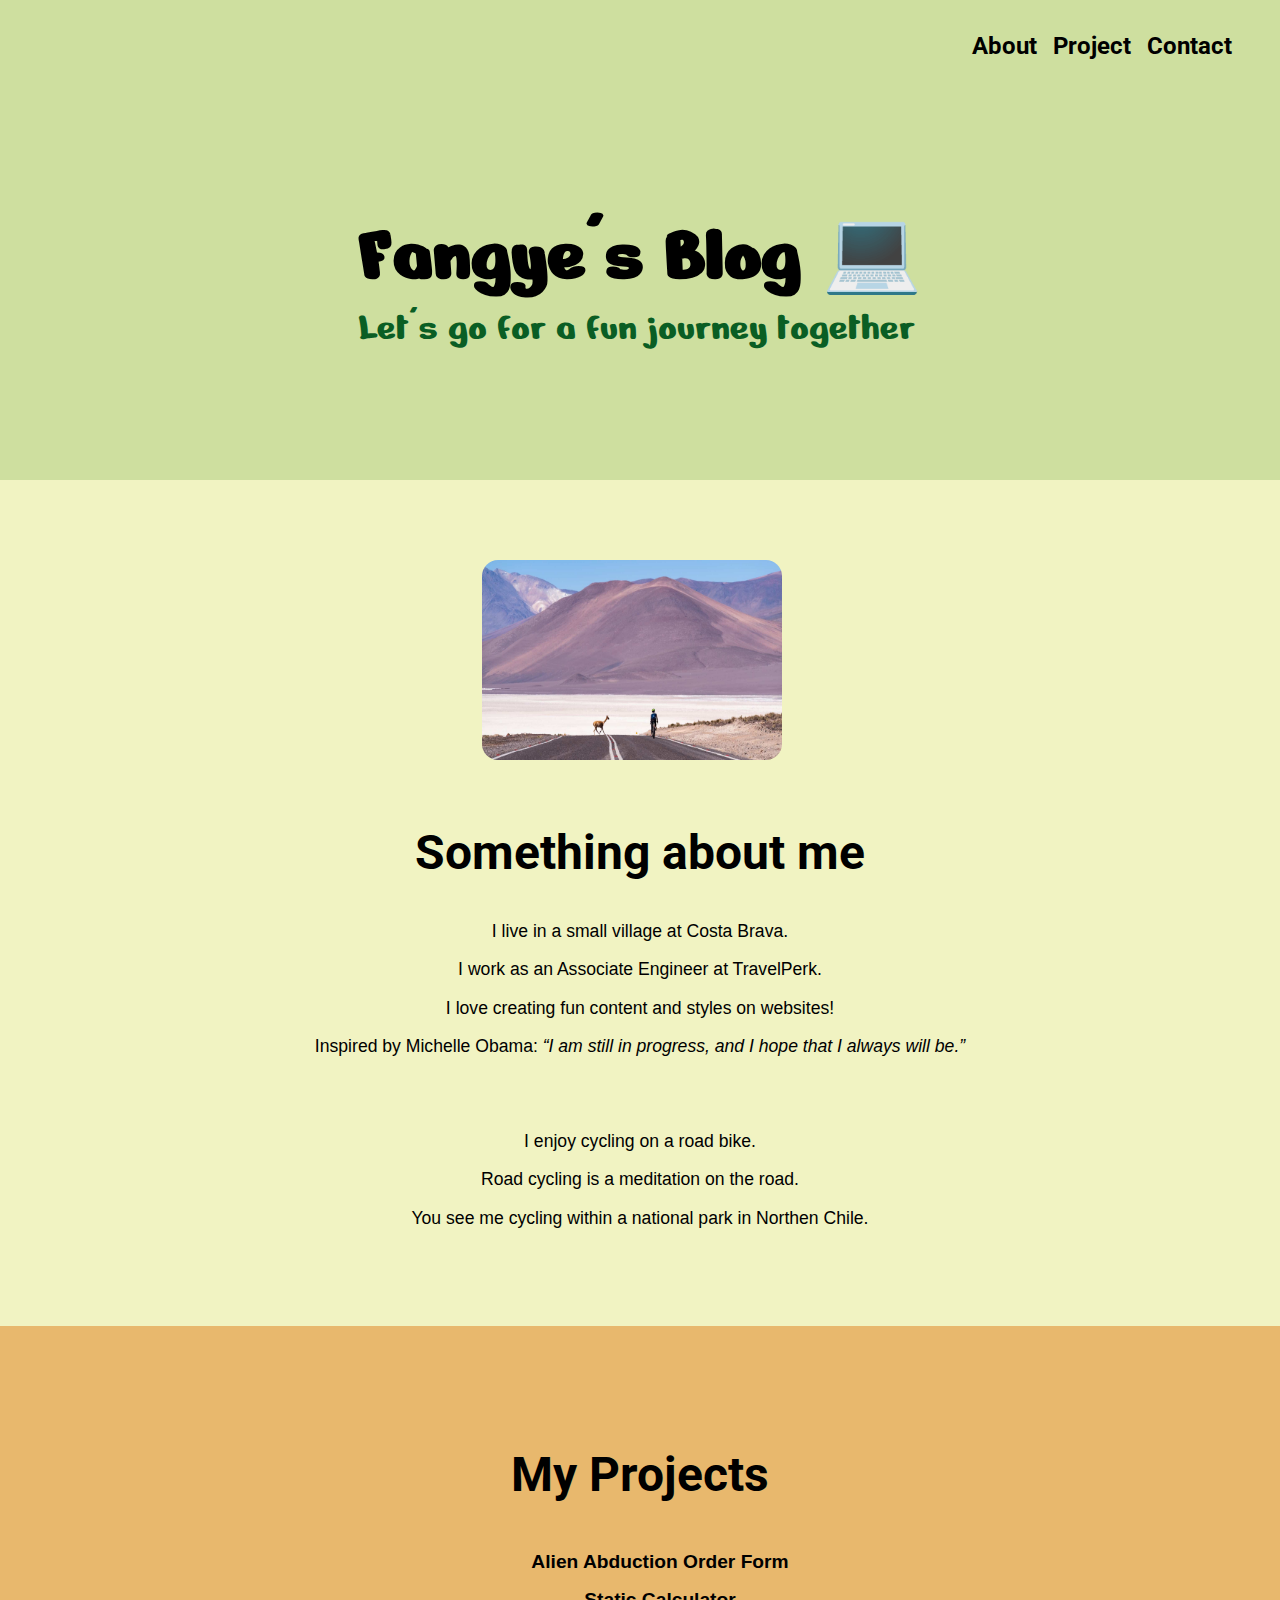
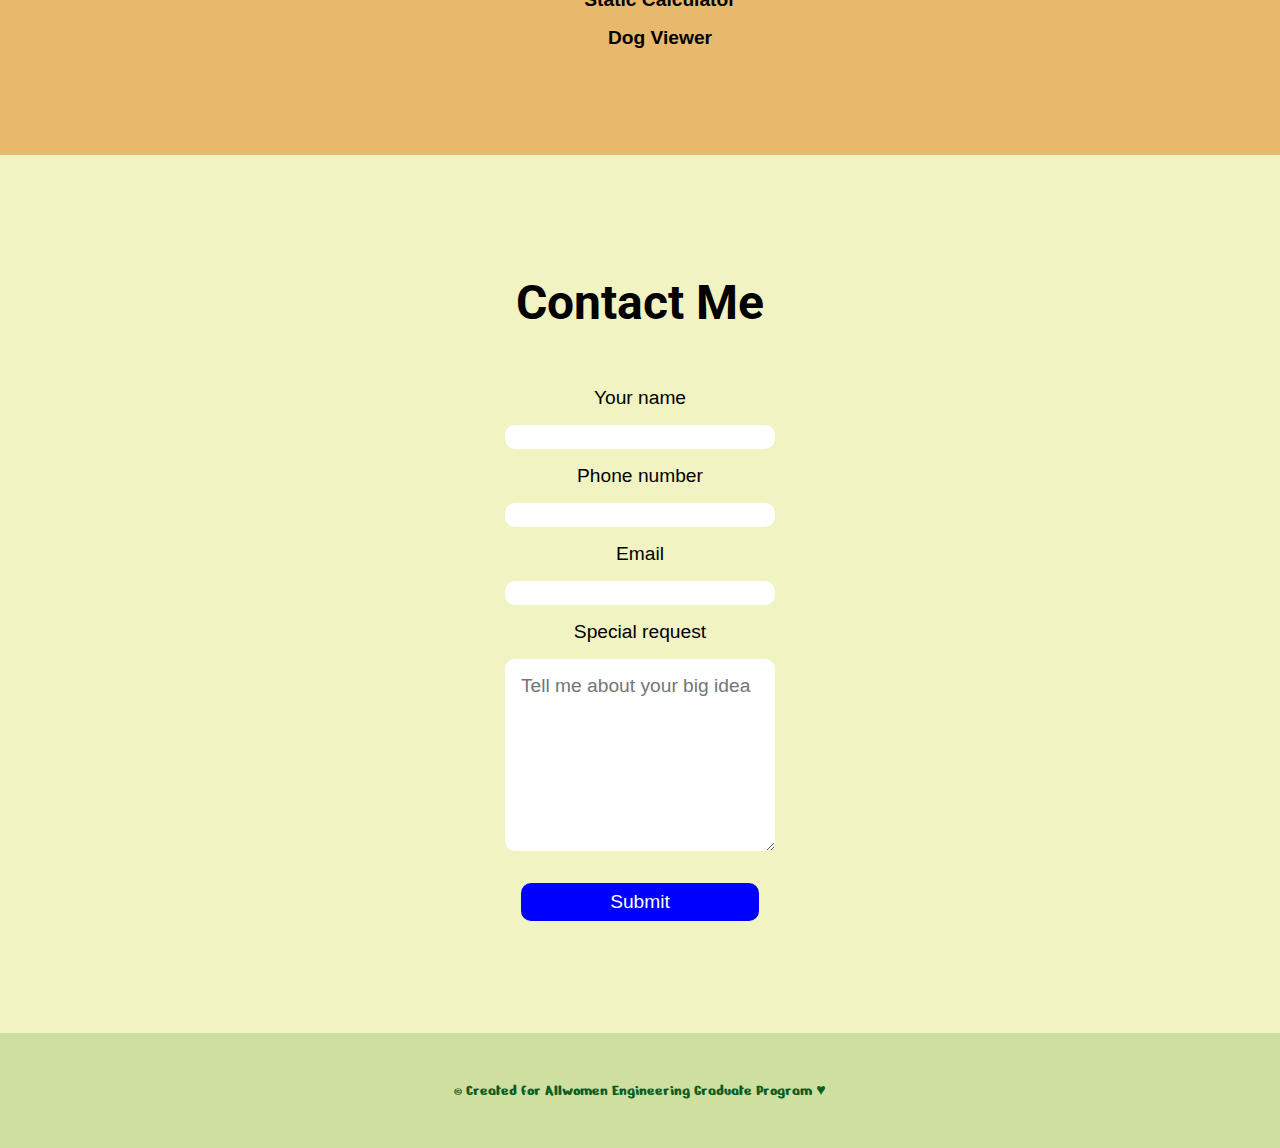
<file: index.html>
<!DOCTYPE html>
<html lang="en">
<head>
	<meta charset="UTF-8">
	<title>Fangye's Blog</title>
	<link rel="preconnect" href="https://fonts.googleapis.com">
	<link rel="preconnect" href="https://fonts.gstatic.com" crossorigin>
	<link href="https://fonts.googleapis.com/css2?family=Nerko+One&display=swap" rel="stylesheet">
	<link rel="preconnect" href="https://fonts.googleapis.com">
	<link rel="preconnect" href="https://fonts.gstatic.com" crossorigin>
	<link href="https://fonts.googleapis.com/css2?family=Roboto:ital,wght@0,100;0,300;0,400;0,500;0,700;0,900;1,100;1,300;1,400;1,500;1,700;1,900&display=swap" rel="stylesheet">
	<link href="portfolio.css" rel="stylesheet">
</head>

<body>
	<div class="wrapper">
		<nav>
			<ul>
				<li><a href="#about">About</a></li>
				<li><a href="#project">Project</a></li>
				<li><a href="#contact">Contact</a></li>
			</ul>
		</nav>

		<header>
			<h1>Fangye's Blog 💻</h1>
			<p>Let's go for a fun journey together</p>
		</header>
		<section>
			<article class="about" id="about">
				<img src="/cycling.jpg" alt="cycling in Chile">
				<h2>Something about me</h2>
				<p>I live in a small village at Costa Brava.</p>
				<p>I work as an Associate Engineer at TravelPerk.</p>
				<p>I love creating fun content and styles on websites!</p>
				<p>Inspired by Michelle Obama: <cite>“I am still in progress, and I hope that I always will be.”</cite></p><br>
				<p>I enjoy cycling on a road bike.</p>
				<p>Road cycling is a meditation on the road.</p> 
				<p>You see me cycling within a national park in Northen Chile.</p>
			</article>

			<article class="project" id="project">
				<h2>My Projects</h2>
				<ul>
					<li><a href="/orderform/index.html" id="form">Alien Abduction Order Form</a></li>
					<li><a href="/calculator/index.html" id="calculator">Static Calculator</a></li>
					<li><a href="/dogviewer/index.html" id="viewer">Dog Viewer</a></li>
				</ul>
			</article>

			<article class="contact" id="contact">
				<h2>Contact Me</h2>
				<form action="https://e3vwdl4bpd.execute-api.us-west-2.amazonaws.com/default/API2SES" method="POST">
					<!-- <input type="hidden" id="myhidden" name="send_to" value="fangye.chen@travelperk.com"> -->
					<label for="name">Your name</label>
						<input type="text" id="fullname" name="name">
					<label for="phone">Phone number</label>
					<input type=”tel” id=”phone” name=”phone”>
					<label for="email">Email</label>
						<input type=”email” id=”email” name=”email”>
					<label>Special request</label>
					<textarea id="comments" name="comments" placeholder="Tell me about your big idea" ></textarea>
					<button type="submit">Submit</button>
				</form>
			</article>

			
		</section>
		<footer>
			<p>© Created for Allwomen Engineering Graduate Program ♥</p>
		</footer>
	</div>
</body>
</html>
</file>
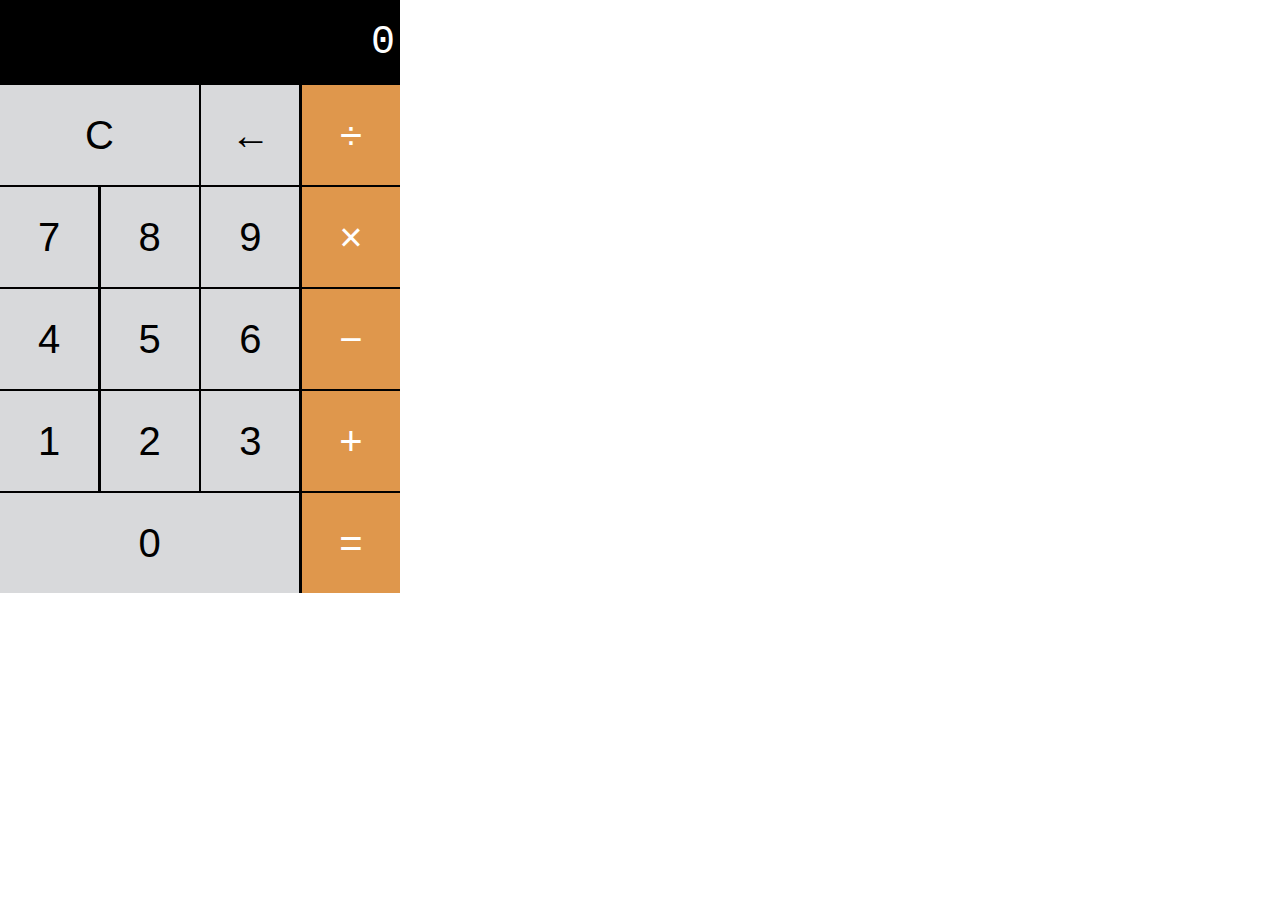
<file: calculator/index.html>
<!DOCTYPE html>
<html lang="en">
<head>
    <meta charset="UTF-8">
    <title>Calculator</title>
    <link rel="stylesheet" href="./calculator.css">
</head>
<body>
    <div class="wrapper">
        <section class="screen">
            0
        </section>
    
        <section class="calc-buttons">
            <div class="calc-button-row">
                <button class="calc-button double">C</button>
                <button class="calc-button">&larr;</button>
                <button class="calc-button function">&divide;</button>
            </div>
            <div class="calc-button-row">
                <button class="calc-button">7</button>
                <button class="calc-button">8</button>
                <button class="calc-button">9</button>
                <button class="calc-button function">&times;</button>
            </div> 
            <div class="calc-button-row">
                <button class="calc-button">4</button>
                <button class="calc-button">5</button>
                <button class="calc-button">6</button>
                <button class="calc-button function">&minus;</button>
            </div>
            <div class="calc-button-row">
                <button class="calc-button">1</button>
                <button class="calc-button">2</button>
                <button class="calc-button">3</button>
                <button class="calc-button function">&plus;</button>
            </div>
            <div class="calc-button-row">
                <button class="calc-button triple">0</button>
                <button class="calc-button function">&equals;</button>
            </div>
            
        </section>
    </div>
</body>
</html>
</file>
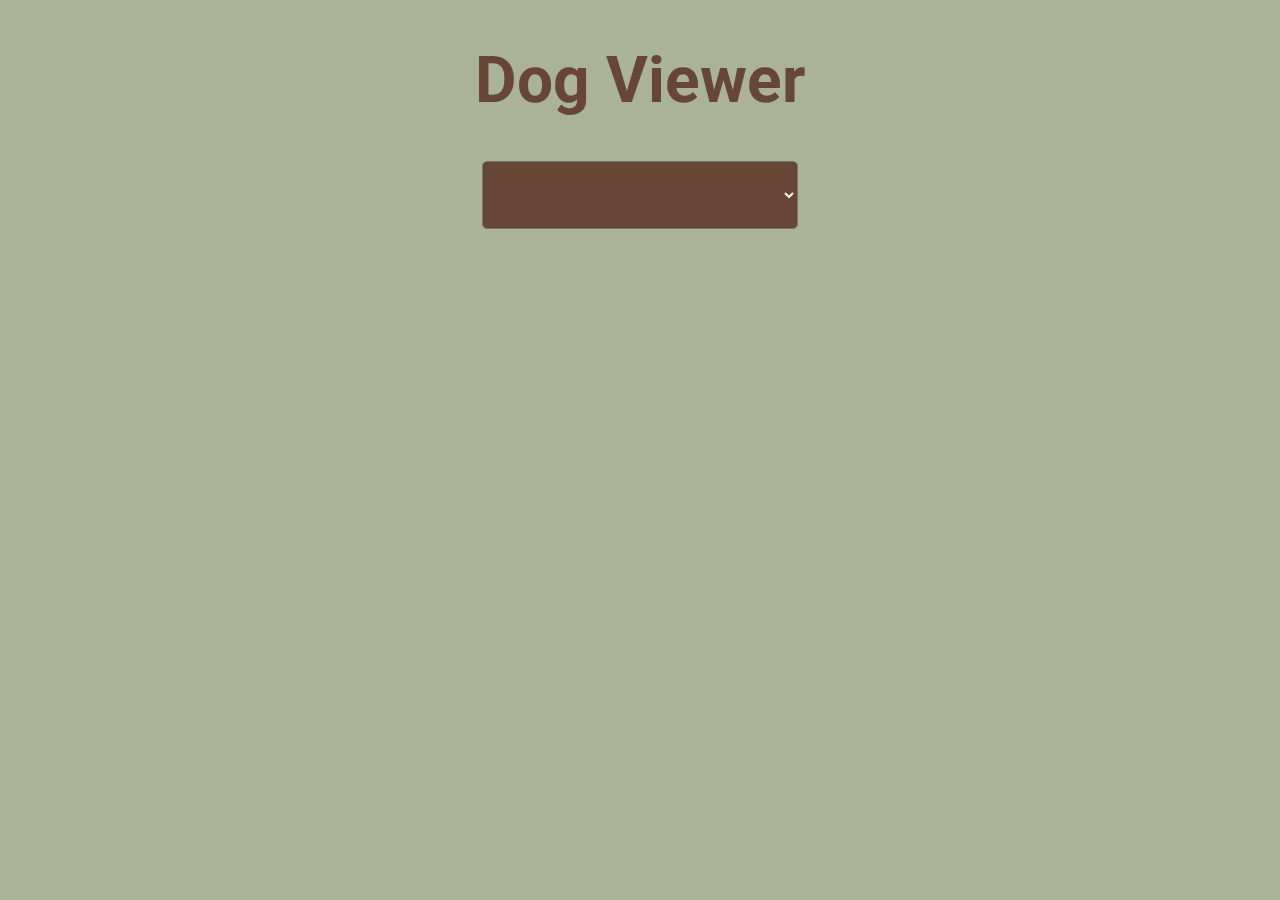
<file: dogviewer/index.html>
<!DOCTYPE html>
<html lang="en">

<head>
  <meta http-equiv="Content-Type" content="text/html;charset=UTF-8">
  <title>Dogs</title>
  <link href="/dogviewer/dogviewer.css" rel="stylesheet">
  <link rel="preconnect" href="https://fonts.googleapis.com">
	<link rel="preconnect" href="https://fonts.gstatic.com" crossorigin>
	<link href="https://fonts.googleapis.com/css2?family=Roboto:ital,wght@0,100;0,300;0,400;0,500;0,700;0,900;1,100;1,300;1,400;1,500;1,700;1,900&display=swap" rel="stylesheet">
</head>

<body>
  <h1>Dog Viewer</h1>
  <div class="select-menu">
    <select class="breeds"></select>
  </div>
  <div class="doggos"></div>
  <div class="spinner-box">
    <div class ="spinner"></div>
  </div>
  

  <script src="/dogviewer/dogviewer.js"></script>
</body>

</html>
</file>
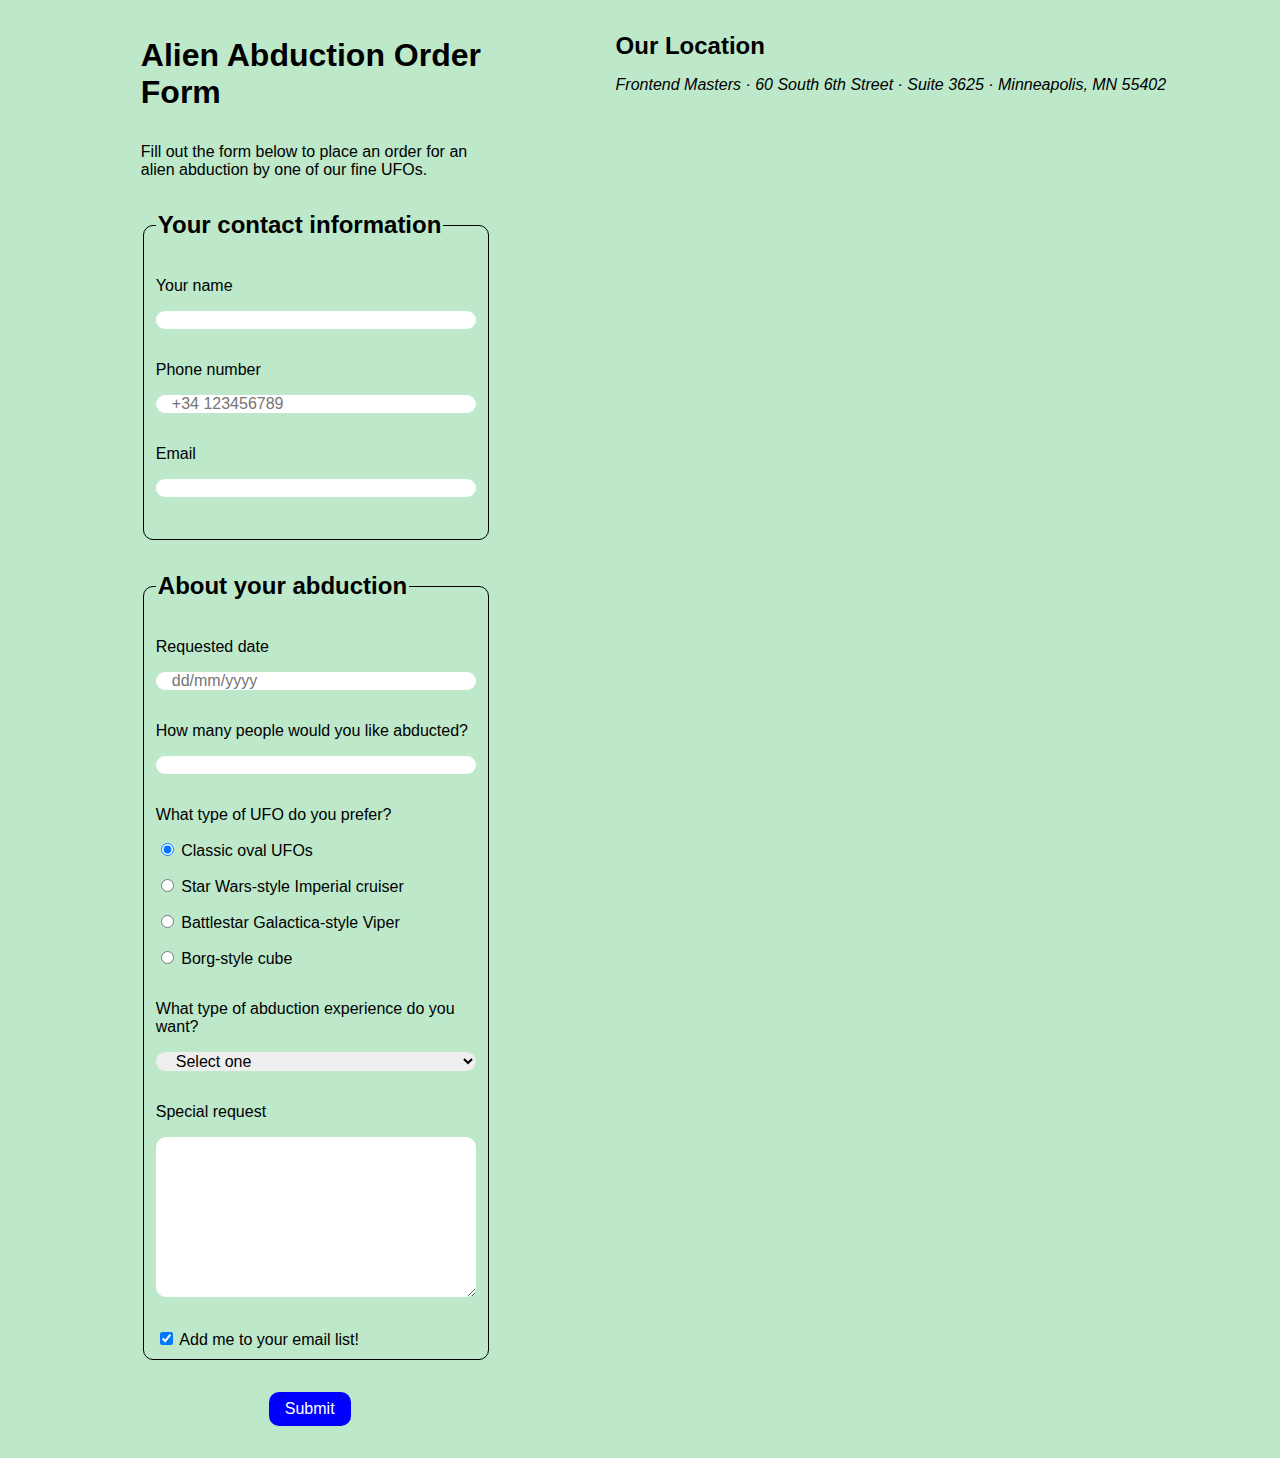
<file: orderform/index.html>
<!DOCTYPE html>
<html lang="en">
<head>
	<meta charset="UTF-8">
	<title>Alien Abduction Order Form</title>
	<link href="/orderform/forms.css" rel="stylesheet">
</head>
<body>
	<div class="wrapper">
		<section>
			<h1>Alien Abduction Order Form</h1>
			<p>Fill out the form below to place an order for an alien abduction by one of our fine UFOs.</p>
			<form action="https://e3vwdl4bpd.execute-api.us-west-2.amazonaws.com/default/API2SES" method="POST">
				<input type="hidden" id="myhidden" name="send_to" value="fangye.chen@travelperk.com">
				<fieldset>
					<legend>Your contact information</legend>
					<label for="name">Your name</label>
						<input type="text" id="fullname" name="name">
					<label for="phone">Phone number</label>
					<input type=”tel” id=”phone” name=”phone” placeholder="+34 123456789">
					<label for="email">Email</label>
						<input type=”email” id=”email” name=”email”>
				</fieldset>
				<fieldset>	
					<legend>About your abduction </legend>
					<label for="mydate">Requested date</label>
					<input type=”date” id=”mydate” name=”date” placeholder="dd/mm/yyyy">
					<label for="qty">How many people would you like abducted?</label>
					<input type="number" id=”qty” name="qty" min="1" max="10">
					
					<p>What type of UFO do you prefer?</p>
						<label>
							<input type="radio" name="ufotype" value="classic" checked> Classic oval UFOs
						</label>
						<label>
							<input type="radio" name="ufotype" value="starwars"> Star Wars-style Imperial cruiser
						</label>
						<label>
							<input type="radio" name="ufotype" value="Battlestar"> Battlestar Galactica-style Viper
						</label>
						<label>
							<input type="radio" name="ufotype" value="Borg-style"> Borg-style cube
						</label>
						</ul> 
						<label for="abtype">What type of abduction experience do you want?</label>
						<select id="abtype" name="abtype">
							<option selected>Select one</option>
							<option value="tour">Tour of the solar system</option>
							<option value="dinner">Alien dinner and discussion</option>
							<option value="dance">Alien dance lessons</option>
							<option value="watching">Whale watching</option>
						</select>	
					<label>Special request</label>
					<textarea id="comments" name="comments"></textarea>
					<label>
						<input type="checkbox" value="subscribe" name="subscribe" checked> Add me to your email list!
					</label>
				</fieldset>
				<button type="submit">Submit</button>
			</form>			
		</section>
		<aside>
			<h3>Our Location</h3>
			<address>
				Frontend Masters &middot;
				60 South 6th Street &middot;
				Suite 3625 &middot;
				Minneapolis, MN 55402
			</address>
			<iframe src="https://www.google.com/maps/embed?pb=!1m18!1m12!1m3!1d2822.3196152407245!2d-93.27339592366958!3d44.97781797107016!2m3!1f0!2f0!3f0!3m2!1i1024!2i768!4f13.1!3m3!1m2!1s0x52b3329a733800b1%3A0x2e151ae0d4a5e091!2s60%20South%206th%20St%20%233625%2C%20Minneapolis%2C%20MN%2055402%2C%20USA!5e0!3m2!1sen!2ses!4v1725038295831!5m2!1sen!2ses" width="600" height="450" style="border:0;" allowfullscreen="" loading="lazy" referrerpolicy="no-referrer-when-downgrade"></iframe>
		</aside>
	</div>
	<script src="/orderform/js/forms.js"></script>
</body>
</html>
</file>
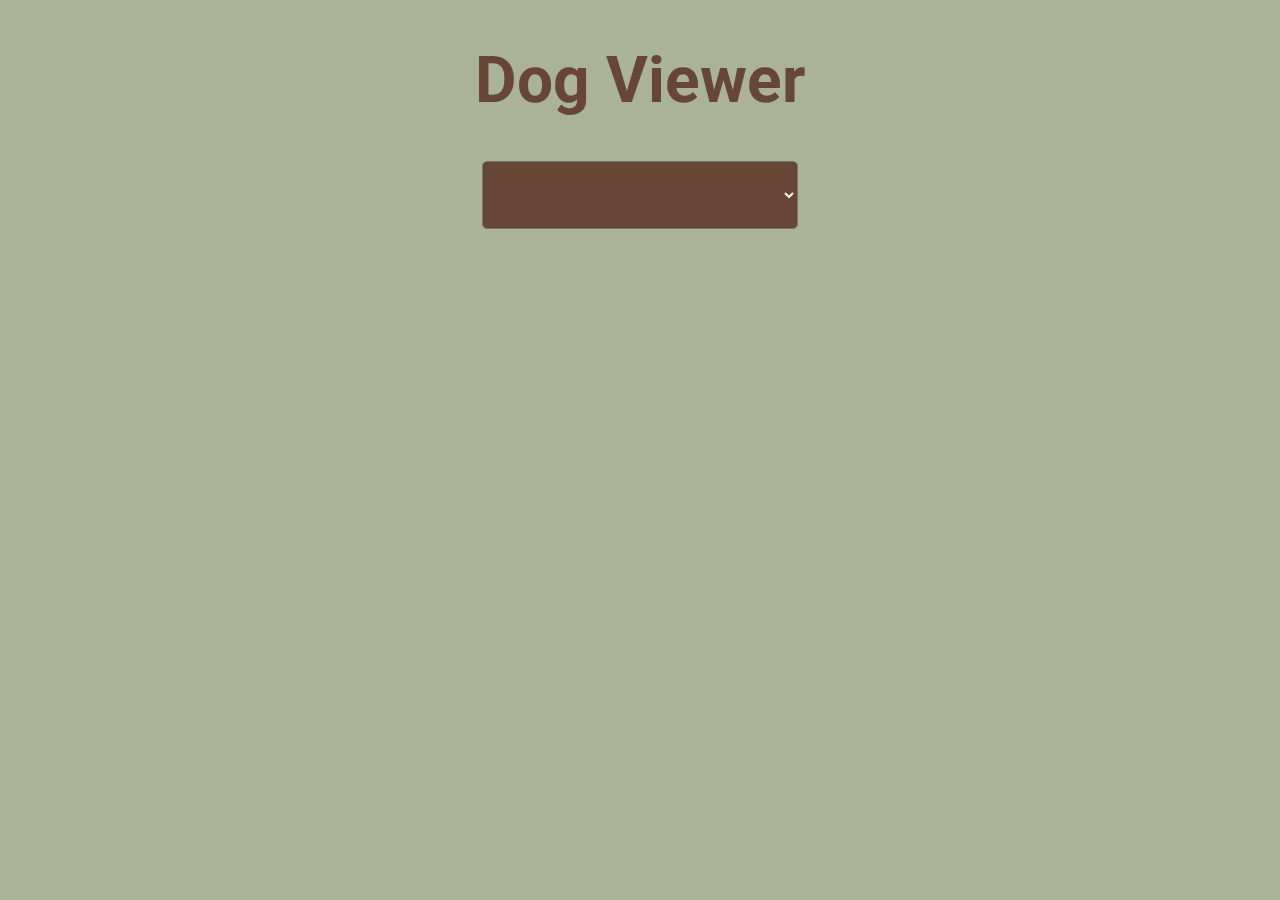
<file: project-Dog Viewer/index.html>
<!DOCTYPE html>
<html lang="en">

<head>
  <meta http-equiv="Content-Type" content="text/html;charset=UTF-8">
  <title>Dogs</title>
  <link href="/project-Dog Viewer/dogviewer.css" rel="stylesheet">
  <link rel="preconnect" href="https://fonts.googleapis.com">
	<link rel="preconnect" href="https://fonts.gstatic.com" crossorigin>
	<link href="https://fonts.googleapis.com/css2?family=Roboto:ital,wght@0,100;0,300;0,400;0,500;0,700;0,900;1,100;1,300;1,400;1,500;1,700;1,900&display=swap" rel="stylesheet">
</head>

<body>
  <h1>Dog Viewer</h1>
  <div class="select-menu">
    <select class="breeds"></select>
  </div>
  <div class="doggos"></div>
  <div class="spinner-box">
    <div class ="spinner"></div>
  </div>
  

  <script src="/project-Dog Viewer/dogviewer.js"></script>
</body>

</html>
</file>
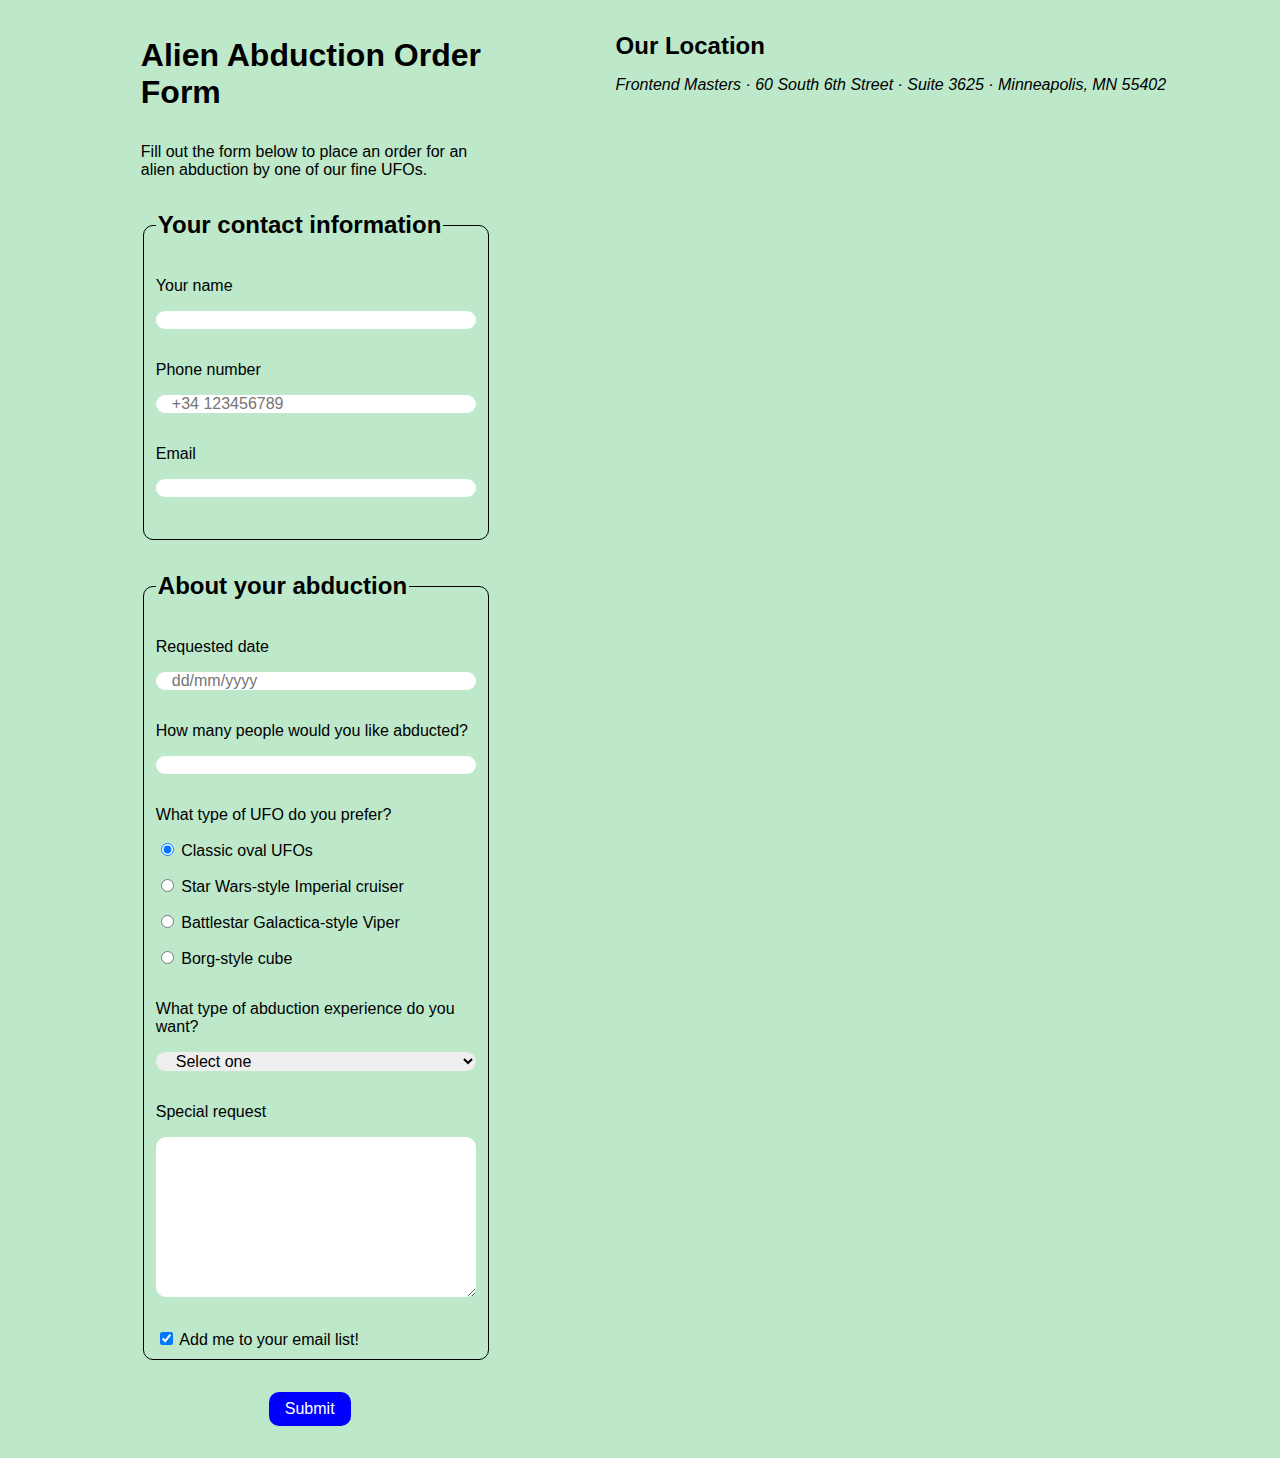
<file: project-Order Form/index.html>
<!DOCTYPE html>
<html lang="en">
<head>
	<meta charset="UTF-8">
	<title>Alien Abduction Order Form</title>
	<link href="./forms.css" rel="stylesheet">
</head>
<body>
	<div class="wrapper">
		<section>
			<h1>Alien Abduction Order Form</h1>
			<p>Fill out the form below to place an order for an alien abduction by one of our fine UFOs.</p>
			<form action="https://e3vwdl4bpd.execute-api.us-west-2.amazonaws.com/default/API2SES" method="POST">
				<input type="hidden" id="myhidden" name="send_to" value="fangye.chen@travelperk.com">
				<fieldset>
					<legend>Your contact information</legend>
					<label for="name">Your name</label>
						<input type="text" id="fullname" name="name">
					<label for="phone">Phone number</label>
					<input type=”tel” id=”phone” name=”phone” placeholder="+34 123456789">
					<label for="email">Email</label>
						<input type=”email” id=”email” name=”email”>
				</fieldset>
				<fieldset>	
					<legend>About your abduction </legend>
					<label for="mydate">Requested date</label>
					<input type=”date” id=”mydate” name=”date” placeholder="dd/mm/yyyy">
					<label for="qty">How many people would you like abducted?</label>
					<input type="number" id=”qty” name="qty" min="1" max="10">
					
					<p>What type of UFO do you prefer?</p>
						<label>
							<input type="radio" name="ufotype" value="classic" checked> Classic oval UFOs
						</label>
						<label>
							<input type="radio" name="ufotype" value="starwars"> Star Wars-style Imperial cruiser
						</label>
						<label>
							<input type="radio" name="ufotype" value="Battlestar"> Battlestar Galactica-style Viper
						</label>
						<label>
							<input type="radio" name="ufotype" value="Borg-style"> Borg-style cube
						</label>
						</ul> 
						<label for="abtype">What type of abduction experience do you want?</label>
						<select id="abtype" name="abtype">
							<option selected>Select one</option>
							<option value="tour">Tour of the solar system</option>
							<option value="dinner">Alien dinner and discussion</option>
							<option value="dance">Alien dance lessons</option>
							<option value="watching">Whale watching</option>
						</select>	
					<label>Special request</label>
					<textarea id="comments" name="comments"></textarea>
					<label>
						<input type="checkbox" value="subscribe" name="subscribe" checked> Add me to your email list!
					</label>
				</fieldset>
				<button type="submit">Submit</button>
			</form>			
		</section>
		<aside>
			<h3>Our Location</h3>
			<address>
				Frontend Masters &middot;
				60 South 6th Street &middot;
				Suite 3625 &middot;
				Minneapolis, MN 55402
			</address>
			<iframe src="https://www.google.com/maps/embed?pb=!1m18!1m12!1m3!1d2822.3196152407245!2d-93.27339592366958!3d44.97781797107016!2m3!1f0!2f0!3f0!3m2!1i1024!2i768!4f13.1!3m3!1m2!1s0x52b3329a733800b1%3A0x2e151ae0d4a5e091!2s60%20South%206th%20St%20%233625%2C%20Minneapolis%2C%20MN%2055402%2C%20USA!5e0!3m2!1sen!2ses!4v1725038295831!5m2!1sen!2ses" width="600" height="450" style="border:0;" allowfullscreen="" loading="lazy" referrerpolicy="no-referrer-when-downgrade"></iframe>
		</aside>
	</div>
	<script src="js/forms.js"></script>
</body>
</html>
</file>
<file: portfolio.css>
/* this is a css file. */
body {
    font-family: Arial, Helvetica, sans-serif;
    margin: 0;
    padding: 0;
}

nav {
    background-color: #CEDF9F;
    padding-right: 2.5rem;
    padding-top: 1rem;
}

nav ul {
    display: flex;
    justify-content: flex-end;
    margin: 0;
}

nav li {
    text-decoration: none;
    list-style: none;
    font-size: 1.5rem;
    padding: 1rem 0.5rem;
    font-family: "Roboto", sans-serif;
    font-weight: bold;
}

header {
    display: flex;
    flex-direction: column;
    flex-wrap: wrap;
    align-content: center;
    font-family:  "Nerko One", cursive;
    font-size: 2.5rem;
    background-color: #CEDF9F;
}

header h1 {
    margin: 0;
    padding: 0;
    padding-top: 8rem;
    text-align: center;
}

header p {
    margin: 0;
    padding: 0;
    padding-bottom: 8rem;
    color: #0a5e24;
}

article img {
    width: 300px;
    height: 200px;
    margin: 0 1rem 1rem 0;
    border-radius: 1rem;
}

article {
    padding: 5rem 0;
    text-align: center;
    font-size: 2rem;
    font-family: "Roboto", sans-serif;
}

article p {
    font-family: Arial, Helvetica, sans-serif;
    font-size: 1.1rem;
}

article ul {
    font-family: Arial, Helvetica, sans-serif;
    font-size: 1.1rem;
    list-style: none;
}

article li {
    padding: 0.5rem;
}

.about, .contact {
    background-color: #F1F3C2;
}

.project {
    background-color: #E8B86D;
    text-align: center;
}

.project li {
    font-weight: bold;
    font-size: 1.2rem;
}

form {
    display: inline-flex;
    flex-direction: column;
}

label {
    font-size: 1.2rem;
    padding: 1rem 0;
    font-family: Arial, Helvetica, sans-serif;
}

input, textarea {
	font-size: 1.2rem;
	border-radius: 10px;
	border: none;
    font-family: Arial, Helvetica, sans-serif;
}

textarea {
	height: 10rem;
	padding: 1rem;
}

button {
	background-color: blue;
	color: white;
	font-size: 1.2rem;
	margin: 2rem 1rem;
	border: none;
	padding: 0.5rem 1rem;
	border-radius: 10px;
    font-family: Arial, Helvetica, sans-serif;
}

footer {
    margin: 0;
    padding:2rem 0;
    text-align: center;
    background-color: #CEDF9F;
    color:#0a5e24;
    font-family:  "Nerko One", cursive;
    font-size: 1rem;
}

a:link {
    text-decoration: none;
    color: black;
}

a:visited {
    color:black;
}

a:hover {
    background-color: #A1D6B2;
    color:white;
    padding: 2rem 0 1rem 0;
}

#viewer:hover, #form:hover, #calculator:hover {
    background-color: orange;
    padding:0 0;
}
</file>
<file: calculator/calculator.css>
html {
    box-sizing: border-box;
}
*, *:before, *:after {
    box-sizing: inherit;
}
body {
  padding: 0;
  margin: 0;
}
.wrapper {
    width: 400px;
    background-color: black;
    color:white;
}

.screen {
    text-align: right;
    font-family: 'Courier New', Courier, monospace;
    padding: 20px 5px;
    font-size: 40px;
}

.calc-button-row {
    display: flex;
    flex-flow: row nowrap;
    justify-content: space-between;
    margin-bottom: 0.5%;
}

.calc-button {
    background-color: #d8d9db;
    color:#000000;
    border: none;
    font-size: 40px;
    height: 100px;
    flex-basis: 24.5%;
}

.calc-button:hover {
    background-color: #ebebeb;
}

.calc-button:active {
    background-color: #bbbcbe;
}

.double{
    flex-basis: 49.7%;
}

.triple {
    flex-basis: 74.8%;
}

.function {
    background-color: #df974c;
    color: white;
}

.function:hover {
    background-color: #dfb07e;
}

.function:active {
    background-color: #dd8d37;
}
</file>
<file: dogviewer/dogviewer.css>
body {
    background-color: #AAB396;
    font-family: "Roboto", sans-serif;
}

h1 {
    color: #674636;
    text-align: center;
    font-size:4rem;
}

.select-menu {
    display: flex;
    justify-content: center;
}

.breeds {
    text-align: center;
    font-size: 1.8rem;
    background-color: #674636;
    color:#FFF8E8;
    width: 25%;
    padding:1rem 1rem;
    margin-bottom: 2rem;
    border-radius: 5px;
}

.doggos {
    display: flex;
    justify-content: center;
    align-content: center;
}

@keyframes spin {
    to {
        transform: rotateZ(360deg)
    }
}

.spinner-box{
    display: flex;
    justify-content: center;
    align-content: center;
}

.spinner {
    width: 100px;
    height: 100px;
    border: 10px solid #F7EED3;
    border-top: 10px solid #674636;
    border-radius: 50%;
    animation: spin 1s linear infinite;
    display: none;
}

.show {
    display:block;
}
</file>
<file: orderform/forms.css>
html {
  box-sizing: border-box;
}
*, *:before, *:after {
  box-sizing: inherit;
}
body {
	font-family: Arial, Helvetica, sans-serif;
	margin: 0;
	padding: 0;
}

form {
	padding-top: 2rem;
}
.wrapper {
	width: 100%;
	margin: 0 auto;
	padding: 1em;
	display: flex;
	flex-flow: row nowrap;
	background-color: #BDE8CA;
}

section {
	flex-basis: 57;
	margin-right: 10%;
	margin-left: 10%;
}
aside {
	flex-basis: 33%;
	margin-right:20%;
}

p {
	margin: 2rem 0 0 0;
}

fieldset {
	border: 1px solid black;
	border-radius: 10px;
	margin-bottom: 2rem;
}

legend, h3 {
	font-size: 1.5rem;
	font-weight: bold;
	margin-top: 1rem;
	margin-bottom: 1rem;
	display: block;
}

label {
	display: block;
	margin-top: 1rem;
}

input:not([type="radio"]):not([type="checkbox"]), textarea, select {
	display: block;
	margin-top: 1rem;
	margin-bottom: 2rem;
	width: 20rem;
	font-size: 1rem;
	padding: 0 1rem;
	border-radius: 10px;
	border: none;
}

select {
	font-size: 1rem;
}

textarea {
	height: 10rem;
	padding: 1rem;
}

button {
	background-color: blue;
	color: white;
	font-size: 1rem;
	margin: 0 8rem 1rem 8rem;
	border: none;
	padding: 0.5rem 1rem;
	border-radius: 10px;
}

button:hover {
	background-color: white;
	color: blue;
}

p, [for="abtype"] {
	margin: 2rem 0 0 0;
}

iframe {
	padding: 2rem;
}
</file>
<file: project-Dog Viewer/dogviewer.css>
body {
    background-color: #AAB396;
    font-family: "Roboto", sans-serif;
}

h1 {
    color: #674636;
    text-align: center;
    font-size:4rem;
}

.select-menu {
    display: flex;
    justify-content: center;
}

.breeds {
    text-align: center;
    font-size: 1.8rem;
    background-color: #674636;
    color:#FFF8E8;
    width: 25%;
    padding:1rem 1rem;
    margin-bottom: 2rem;
    border-radius: 5px;
}

.doggos {
    display: flex;
    justify-content: center;
    align-content: center;
}

@keyframes spin {
    to {
        transform: rotateZ(360deg)
    }
}

.spinner-box{
    display: flex;
    justify-content: center;
    align-content: center;
}

.spinner {
    width: 100px;
    height: 100px;
    border: 10px solid #F7EED3;
    border-top: 10px solid #674636;
    border-radius: 50%;
    animation: spin 1s linear infinite;
    display: none;
}

.show {
    display:block;
}
</file>
<file: project-Order Form/forms.css>
html {
  box-sizing: border-box;
}
*, *:before, *:after {
  box-sizing: inherit;
}
body {
	font-family: Arial, Helvetica, sans-serif;
	margin: 0;
	padding: 0;
}

form {
	padding-top: 2rem;
}
.wrapper {
	width: 100%;
	margin: 0 auto;
	padding: 1em;
	display: flex;
	flex-flow: row nowrap;
	background-color: #BDE8CA;
}

section {
	flex-basis: 57;
	margin-right: 10%;
	margin-left: 10%;
}
aside {
	flex-basis: 33%;
	margin-right:20%;
}

p {
	margin: 2rem 0 0 0;
}

fieldset {
	border: 1px solid black;
	border-radius: 10px;
	margin-bottom: 2rem;
}

legend, h3 {
	font-size: 1.5rem;
	font-weight: bold;
	margin-top: 1rem;
	margin-bottom: 1rem;
	display: block;
}

label {
	display: block;
	margin-top: 1rem;
}

input:not([type="radio"]):not([type="checkbox"]), textarea, select {
	display: block;
	margin-top: 1rem;
	margin-bottom: 2rem;
	width: 20rem;
	font-size: 1rem;
	padding: 0 1rem;
	border-radius: 10px;
	border: none;
}

select {
	font-size: 1rem;
}

textarea {
	height: 10rem;
	padding: 1rem;
}

button {
	background-color: blue;
	color: white;
	font-size: 1rem;
	margin: 0 8rem 1rem 8rem;
	border: none;
	padding: 0.5rem 1rem;
	border-radius: 10px;
}

button:hover {
	background-color: white;
	color: blue;
}

p, [for="abtype"] {
	margin: 2rem 0 0 0;
}

iframe {
	padding: 2rem;
}
</file>
